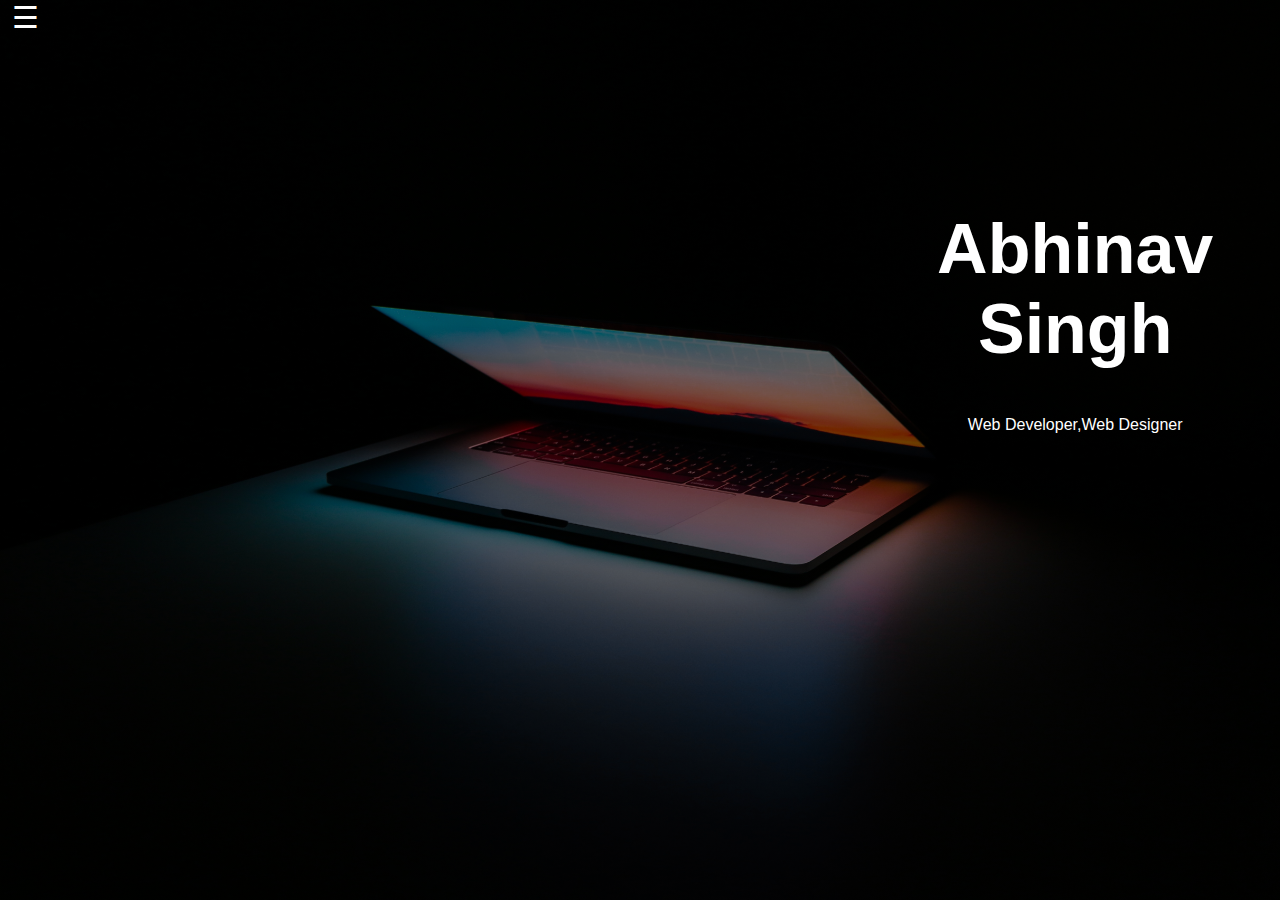
<file: index.html>
<!DOCTYPE html>
<html>
<head>
	<title>my 2nd website</title>
	<link rel="stylesheet" href="https://use.fontawesome.com/releases/v5.7.2/css/all.css" integrity="sha384-fnmOCqbTlWIlj8LyTjo7mOUStjsKC4pOpQbqyi7RrhN7udi9RwhKkMHpvLbHG9Sr" crossorigin="anonymous">
	<link rel="stylesheet" type="text/css" href="style.css">
</head>
<body>
	<div class="hero-image">
       <div class="hero-text">
          <h1 style="font-size:70px">Abhinav Singh</h1>
          <p>Web Developer,Web Designer</p>
         	<i class="fab fa-twitter fa-2x"></i>
         	<i class="fab fa-facebook fa-2x"></i>
         	<i class="fab fa-linkedin fa-2x"></i>
         	<i class="fab fa-github fa-2x"></i>
       </div>
       <div id="mySidenav" class="sidenav">
         <a href="javascript:void(0)" class="closebtn" onclick="closeNav()">&times;</a>
          <a href="#">Home</a>
          <a href="about.html">About me</a>
          <a href="work.html">My work</a>
           <a href="contack.html">Contact me</a>
        </div>
         <span style="font-size:30px;cursor:pointer;color:#fff;margin:12px"  class="openbtn" onclick="openNav()">&#9776; </span>
    </div>
  		
<script>
function openNav() {
  document.getElementById("mySidenav").style.width = "250px";
}

function closeNav() {
  document.getElementById("mySidenav").style.width = "0";
}
</script>
   

</body>
</html>
</file>
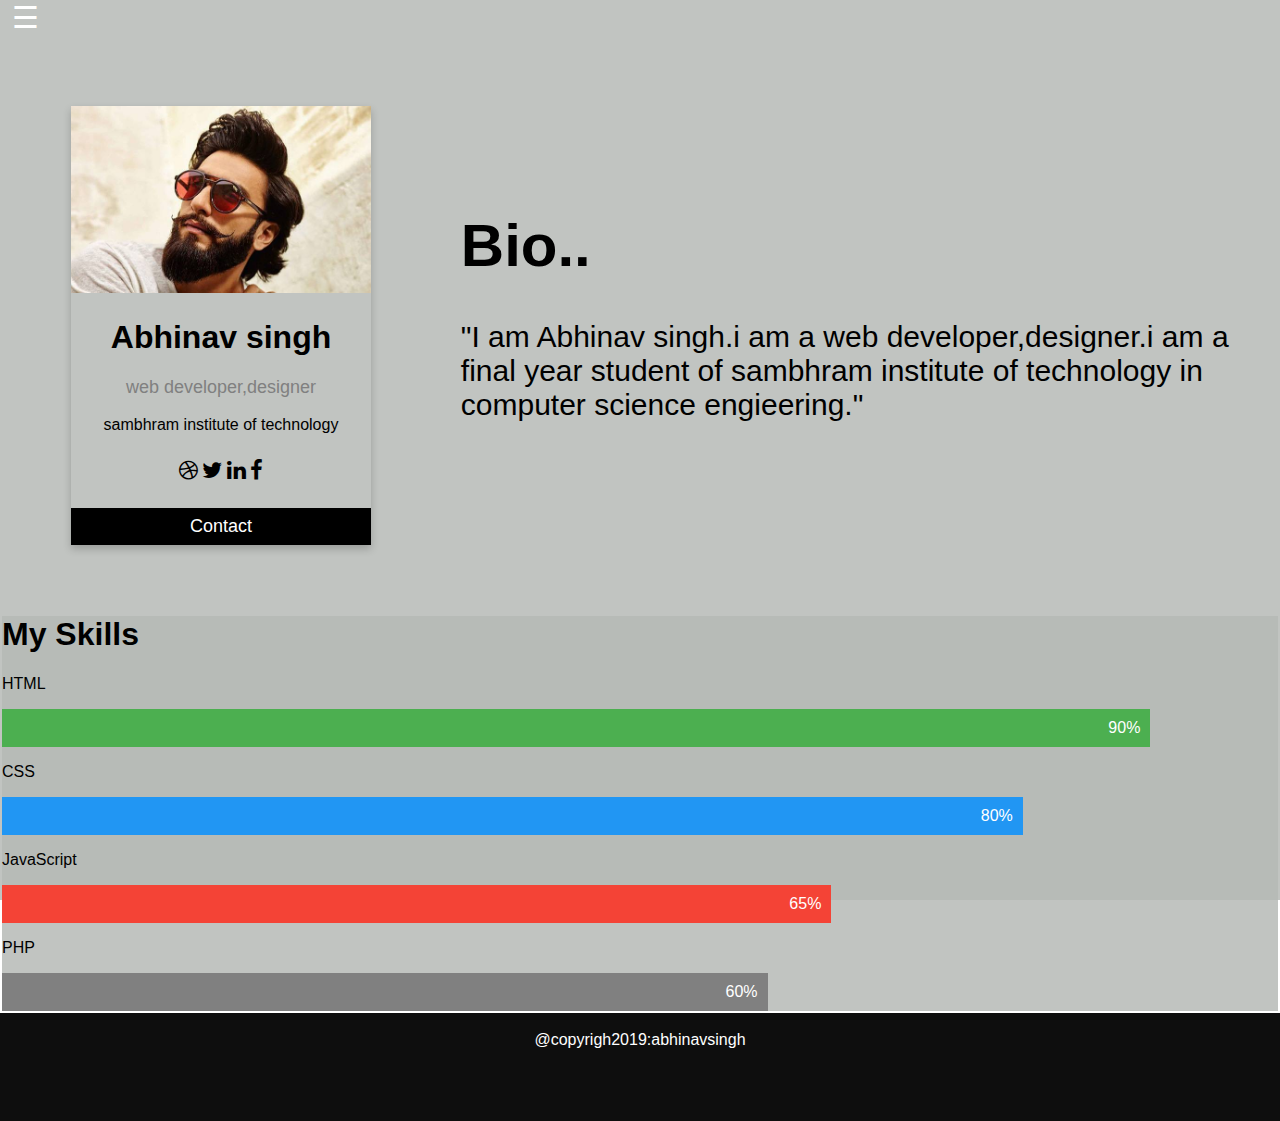
<file: about.html>
<!DOCTYPE html>
<html>
<head>
	<title>my 2nd website</title>
	<link rel="stylesheet" href="https://cdnjs.cloudflare.com/ajax/libs/font-awesome/4.7.0/css/font-awesome.min.css">
	<link rel="stylesheet" type="text/css" href="style.css">
</head>
<body>
	<div class="hero-image1">
       <div id="mySidenav" class="sidenav">
         <a href="javascript:void(0)" class="closebtn" onclick="closeNav()">&times;</a>
          <a href="index.html">Home</a>
          <a href="about.html">About me</a>
          <a href="work.html">My work</a>
           <a href="contact.html">Contact me</a>
        </div>
         <span style="font-size:30px;cursor:pointer;color:#fff;margin:12px"  class="openbtn" onclick="openNav()">&#9776; </span>

         <div class="card">
  <img src="ranveer.jpg" alt="John" style="width:100%;height:50%">
  <h1>Abhinav singh</h1>
  <p class="title">web developer,designer</p>
  <p>sambhram institute of technology</p>
  <div style="margin: 24px 0;">
    <a href="#"><i class="fa fa-dribbble"></i></a> 
    <a href="#"><i class="fa fa-twitter"></i></a>  
    <a href="#"><i class="fa fa-linkedin"></i></a>  
    <a href="#"><i class="fa fa-facebook"></i></a> 
  </div>
  <p><button>Contact</button></p>


 
</div>
    <div class="bio">
      <h1>Bio..</h1>
      <p>"I am Abhinav singh.i am a web developer,designer.i am a final year student of sambhram institute of technology in computer science engieering."</p>
    </div>

<div class="skill">
    <h1>My Skills</h1>

<p>HTML</p>
<div class="container">
  <div class="skills html">90%</div>
</div>

<p>CSS</p>
<div class="container">
  <div class="skills css">80%</div>
</div>

<p>JavaScript</p>
<div class="container">
  <div class="skills js">65%</div>
</div>

<p>PHP</p>
<div class="container">
  <div class="skills php">60%</div>
</div>
 </div>

 <footer class="footer">
  <p>@copyrigh2019:abhinavsingh</p>
  
</footer>

    </div>

   

  		
<script>
function openNav() {
  document.getElementById("mySidenav").style.width = "250px";
}

function closeNav() {
  document.getElementById("mySidenav").style.width = "0";
}
</script>
   

</body>
</html>
</file>
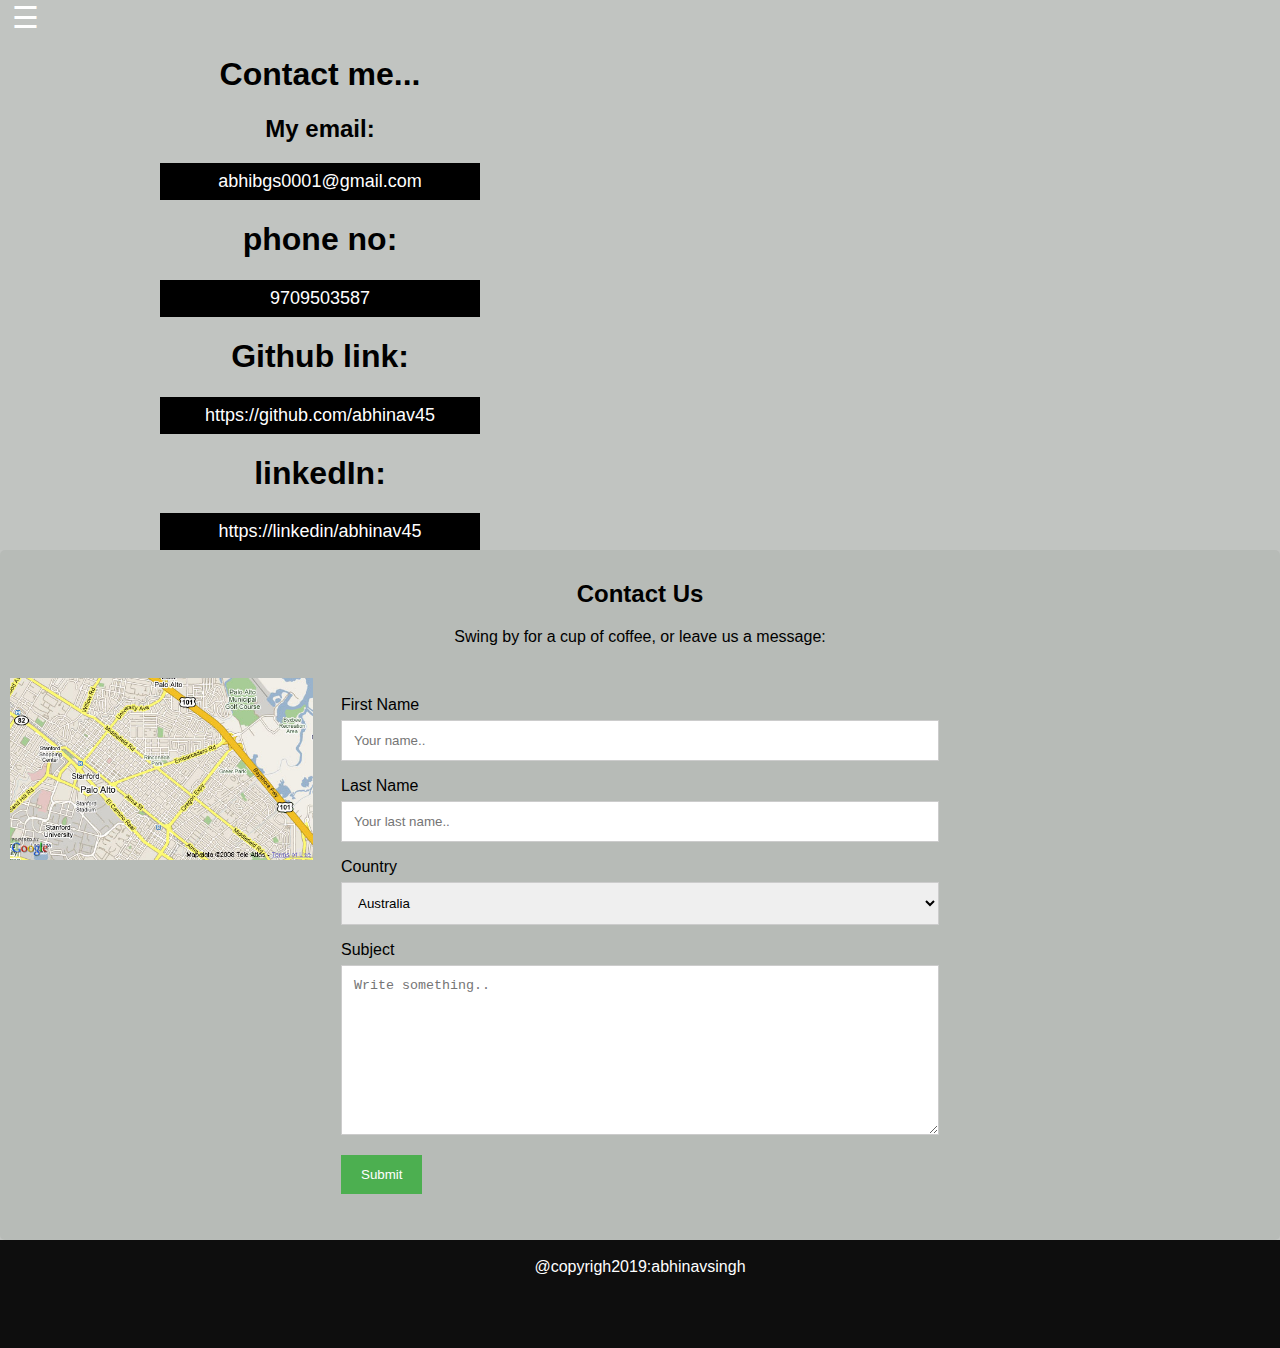
<file: contact.html>
<!DOCTYPE html>
<html>
<head>
	<title>my 2nd website</title>
	<link rel="stylesheet" href="https://use.fontawesome.com/releases/v5.7.2/css/all.css" integrity="sha384-fnmOCqbTlWIlj8LyTjo7mOUStjsKC4pOpQbqyi7RrhN7udi9RwhKkMHpvLbHG9Sr" crossorigin="anonymous">
	<link rel="stylesheet" type="text/css" href="style.css">
</head>
<body>
	<div class="hero-image3">
       <div id="mySidenav" class="sidenav">
         <a href="javascript:void(0)" class="closebtn" onclick="closeNav()">&times;</a>
          <a href="index.html">Home</a>
          <a href="about.html">About me</a>
          <a href="work.html">My work</a>
           <a href="Contact.html">Contact me</a>
        </div>
         <span style="font-size:30px;cursor:pointer;color:#fff;margin:12px"  class="openbtn" onclick="openNav()">&#9776; </span>

         <div class="email">
          <h1 class=".con">Contact me...</h1>
           <h2>My email:</h2>
           <button class="email">abhibgs0001@gmail.com</button>
         </div>


         <div class="email">
           <h1>phone no:</h1>
           <button class="email">9709503587</button>
         </div>

         <div class="email">
           <h1>Github link:</h1>
           <button class="email">https://github.com/abhinav45</button>
         </div>

         <div class="email">
           <h1>linkedIn:</h1>
           <button class="email">https://linkedin/abhinav45</button>
         </div>

         <div class="rcontainer">
  <div style="text-align:center">
    <h2>Contact Us</h2>
    <p>Swing by for a cup of coffee, or leave us a message:</p>
  </div>
  <div class="row">
    <div class="column">
      <img src="map.jpg" style="width:100%">
    </div>
    <div class="colum">
      <form action="/action_page.php">
        <label for="fname">First Name</label>
        <input type="text" id="fname" name="firstname" placeholder="Your name..">
        <label for="lname">Last Name</label>
        <input type="text" id="lname" name="lastname" placeholder="Your last name..">
        <label for="country">Country</label>
        <select id="country" name="country">
          <option value="australia">Australia</option>
          <option value="canada">Canada</option>
          <option value="usa">USA</option>
        </select>
        <label for="subject">Subject</label>
        <textarea id="subject" name="subject" placeholder="Write something.." style="height:170px"></textarea>
        <input type="submit" value="Submit">
      </form>
    </div>
  </div>
</div>


 </div> 
     <footer class="footer">
  <p>@copyrigh2019:abhinavsingh</p>
  
</footer>
  		
<script>
function openNav() {
  document.getElementById("mySidenav").style.width = "250px";
}

function closeNav() {
  document.getElementById("mySidenav").style.width = "0";
}
</script>
   

</body>
</html>
</file>
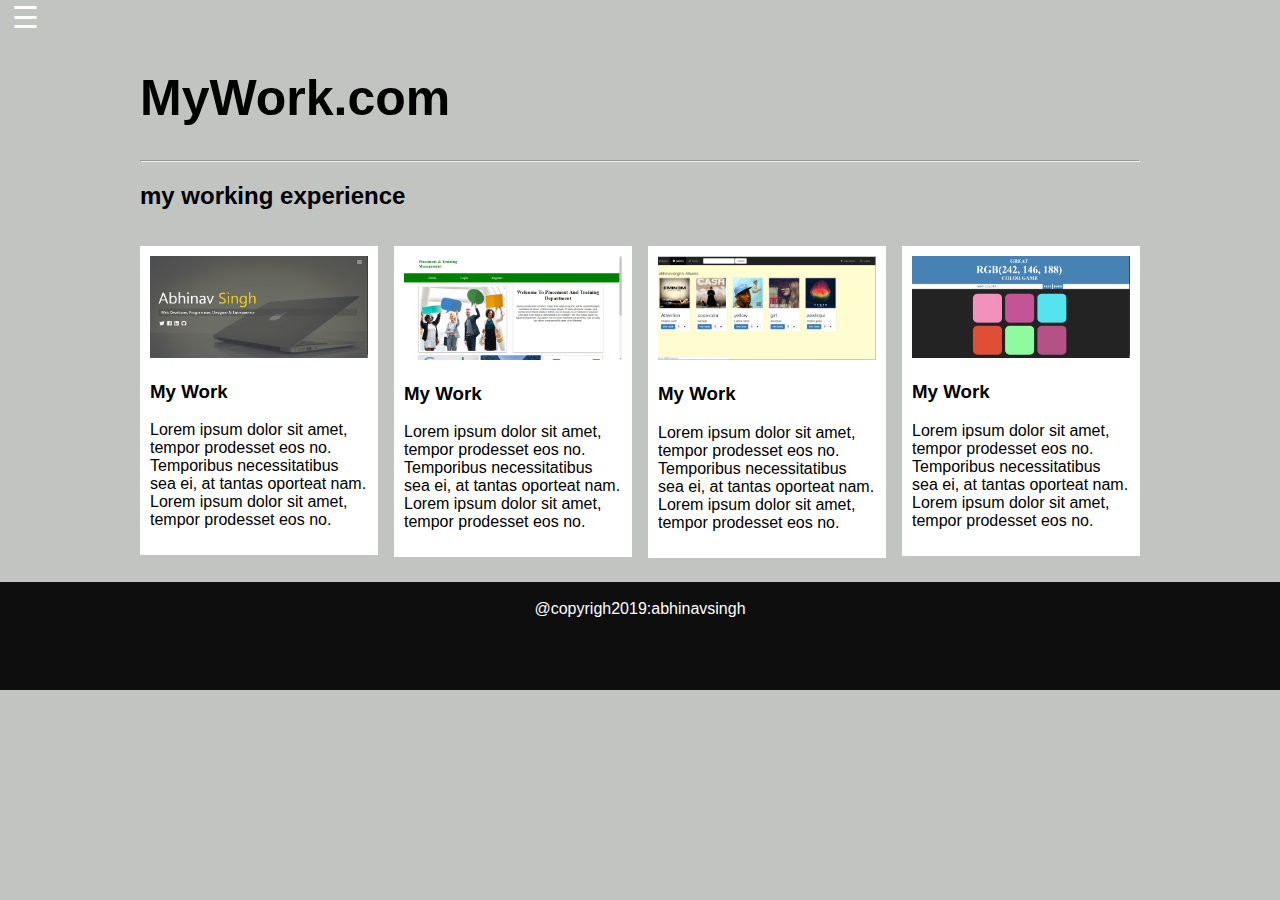
<file: work.html>
<!DOCTYPE html>
<html>
<head>
	<title>my 2nd website</title>
	<link rel="stylesheet" href="https://use.fontawesome.com/releases/v5.7.2/css/all.css" integrity="sha384-fnmOCqbTlWIlj8LyTjo7mOUStjsKC4pOpQbqyi7RrhN7udi9RwhKkMHpvLbHG9Sr" crossorigin="anonymous">
	<link rel="stylesheet" type="text/css" href="style.css">
</head>
<body>
	<div class="hero-image2">
       <div id="mySidenav" class="sidenav">
         <a href="javascript:void(0)" class="closebtn" onclick="closeNav()">&times;</a>
          <a href="index.html">Home</a>
          <a href="about.html">About me</a>
          <a href="work.html">My work</a>
           <a href="Contact.html">Contact me</a>
        </div>
         <span style="font-size:30px;cursor:pointer;color:#fff;margin:12px"  class="openbtn" onclick="openNav()">&#9776; </span>

         <div class="main">

<h1 class="mywork">MyWork.com</h1>
<hr>

<h2>my working experience</h2>

<!-- Portfolio Gallery Grid -->
<div class="row">
  <div class="column">
    <div class="content">
      <img src="website.PNG" alt="Mountains" style="width:100%">
      <h3>My Work</h3>
      <p>Lorem ipsum dolor sit amet, tempor prodesset eos no. Temporibus necessitatibus sea ei, at tantas oporteat nam. Lorem ipsum dolor sit amet, tempor prodesset eos no.</p>
    </div>
  </div>
  <div class="column">
    <div class="content">
    <img src="homepage.PNG" alt="Lights" style="width:100%">
      <h3>My Work</h3>
      <p>Lorem ipsum dolor sit amet, tempor prodesset eos no. Temporibus necessitatibus sea ei, at tantas oporteat nam. Lorem ipsum dolor sit amet, tempor prodesset eos no.</p>
    </div>
  </div>
  <div class="column">
    <div class="content">
    <img src="Capture.PNG" alt="Nature" style="width:100%">
      <h3>My Work</h3>
      <p>Lorem ipsum dolor sit amet, tempor prodesset eos no. Temporibus necessitatibus sea ei, at tantas oporteat nam. Lorem ipsum dolor sit amet, tempor prodesset eos no.</p>
    </div>
  </div>
  <div class="column">
    <div class="content">
    <img src="color.PNG" alt="Mountains" style="width:100%">
      <h3>My Work</h3>
      <p>Lorem ipsum dolor sit amet, tempor prodesset eos no. Temporibus necessitatibus sea ei, at tantas oporteat nam. Lorem ipsum dolor sit amet, tempor prodesset eos no.</p>
    </div>
  </div>

<!-- END GRID -->
</div>

    </div>
     <footer class="footer">
  <p>@copyrigh2019:abhinavsingh</p>
  
</footer>
  		
<script>
function openNav() {
  document.getElementById("mySidenav").style.width = "250px";
}

function closeNav() {
  document.getElementById("mySidenav").style.width = "0";
}
</script>
   

</body>
</html>
</file>
<file: style.css>
body, html {
  height: 100%;
  margin: 0;
  font-family: Arial, Helvetica, sans-serif;
  opacity: 1.0;
}

.hero-image {
  background-image: linear-gradient(rgba(0, 0, 0, 0.5), rgba(0, 0, 0, 0.5)), url("mac.jpg");
  height: 100%;
  background-position: center;
  background-repeat: no-repeat;
  background-size: cover;
  position: relative;
}
.hero-image1 {
  background-color:#b5b9b5d6;
  height: 100%;
  background-position: center;
  background-repeat: no-repeat;
  background-size: cover;
  position: relative;
}
.hero-image2 {
  background-color:#b5b9b5d6;
  height: 100%;
  background-position: center;
  background-repeat: no-repeat;
  background-size: cover;
  position: relative;
}
.hero-image3 {
  background-color:#b5b9b5d6;
  height:auto;
  background-position: center;
  background-repeat: no-repeat;
  background-size: cover;
  position: relative;
}
.hero-text {
  text-align: center;
  position: absolute;
  top: 34%;
  left: 84%;
  transform: translate(-50%, -50%);
  color: white;
}

.sidenav {
  height: 100%;
  width: 0;
  position: fixed;
  z-index: 1;
  top: 0;
  left: 0;
  background-color: #111;
  overflow-x: hidden;
  transition: 0.5s;
  padding-top: 60px;
}

.sidenav a {
  padding: 8px 8px 8px 32px;
  text-decoration: none;
  font-size: 25px;
  color: #818181;
  display: block;
  transition: 0.3s;
}

.sidenav a:hover {
  color: #f1f1f1;
}

.sidenav .closebtn {
  position: absolute;
  top: 0;
  right: 25px;
  font-size: 36px;
  margin-left: 50px;
}

@media screen and (max-height: 450px) {
  .sidenav {padding-top: 15px;}
  .sidenav a {font-size: 18px;}
}
.card {
  box-shadow: 0 4px 8px 0 rgba(0, 0, 0, 0.2);
  max-width: 300px;
  margin: 71px;
  text-align: center;
  font-family: arial;
}

.title {
  color: grey;
  font-size: 18px;
}

button {
  border: none;
  outline: 0;
  display: inline-block;
  padding: 8px;
  color: white;
  background-color: #000;
  text-align: center;
  cursor: pointer;
  width: 100%;
  font-size: 18px;
}

a {
  text-decoration: none;
  font-size: 22px;
  color: black;
}

button:hover, a:hover {
  opacity: 0.7;
}
.bio{
  position: absolute;
  top:19%;
  left:36%;
  font-size: 30px;
}
* {box-sizing: border-box}

.container {
  width: 100%;
  
}

.skills {
  text-align: right;
  padding: 10px;
  color: white;
}

.html {width: 90%; background-color: #4CAF50;}
.css {width: 80%; background-color: #2196F3;}
.js {width: 65%; background-color: #f44336;}
.php {width: 60%; background-color: #808080;}* {box-sizing: border-box}


.skill{
  margin:2px;
  background-color:#b5b9b5d6;
}
.footer{
  background-color: #0e0e0e;
  text-align: center;
  padding:2px;
  margin:0;
  height:12%;
  color:white;
}
.work{
  position: absolute;
  top:1%;
  left:11%;
}
.main {
  max-width: 1000px;
  margin: auto;
}

.mywork {
  font-size: 50px;
  word-break: break-all;
}

.row {
  margin: 8px -16px;
}

/* Add padding BETWEEN each column */
.row,
.row > .column {
  padding: 8px;
}

/* Create four equal columns that floats next to each other */
.column {
  float: left;
  width: 25%;
}

/* Clear floats after rows */ 
.row:after {
  content: "";
  display: table;
  clear: both;
}

/* Content */
.content {
  background-color: white;
  padding: 10px;
}

/* Responsive layout - makes a two column-layout instead of four columns */
@media screen and (max-width: 900px) {
  .column {
    width: 50%;
  }
}

/* Responsive layout - makes the two columns stack on top of each other instead of next to each other */
@media screen and (max-width: 600px) {
  .column {
    width: 100%;
  }
}
.email{
  width:50%;
  text-align: center;
}
/* Style inputs */
input[type=text], select, textarea {
  width: 100%;
  padding: 12px;
  border: 1px solid #ccc;
  margin-top: 6px;
  margin-bottom: 16px;
  resize: vertical;
}

input[type=submit] {
  background-color: #4CAF50;
  color: white;
  padding: 12px 20px;
  border: none;
  cursor: pointer;
}

input[type=submit]:hover {
  background-color: #45a049;
}

/* Style the container/contact section */
.rcontainer {
  border-radius: 5px;
  background-color: #b5b9b5d6;
  padding: 10px;
}

/* Create two columns that float next to eachother */
.colum {
  float: left;
  width: 50%;
  margin-top: 6px;
  padding: 20px;
}

/* Clear floats after the columns */
.row:after {
  content: "";
  display: table;
  clear: both;
}

/* Responsive layout - when the screen is less than 600px wide, make the two columns stack on top of each other instead of next to each other */
@media screen and (max-width: 600px) {
  .column, input[type=submit] {
    width: 100%;
    margin-top: 0;
  }
}
</file>
